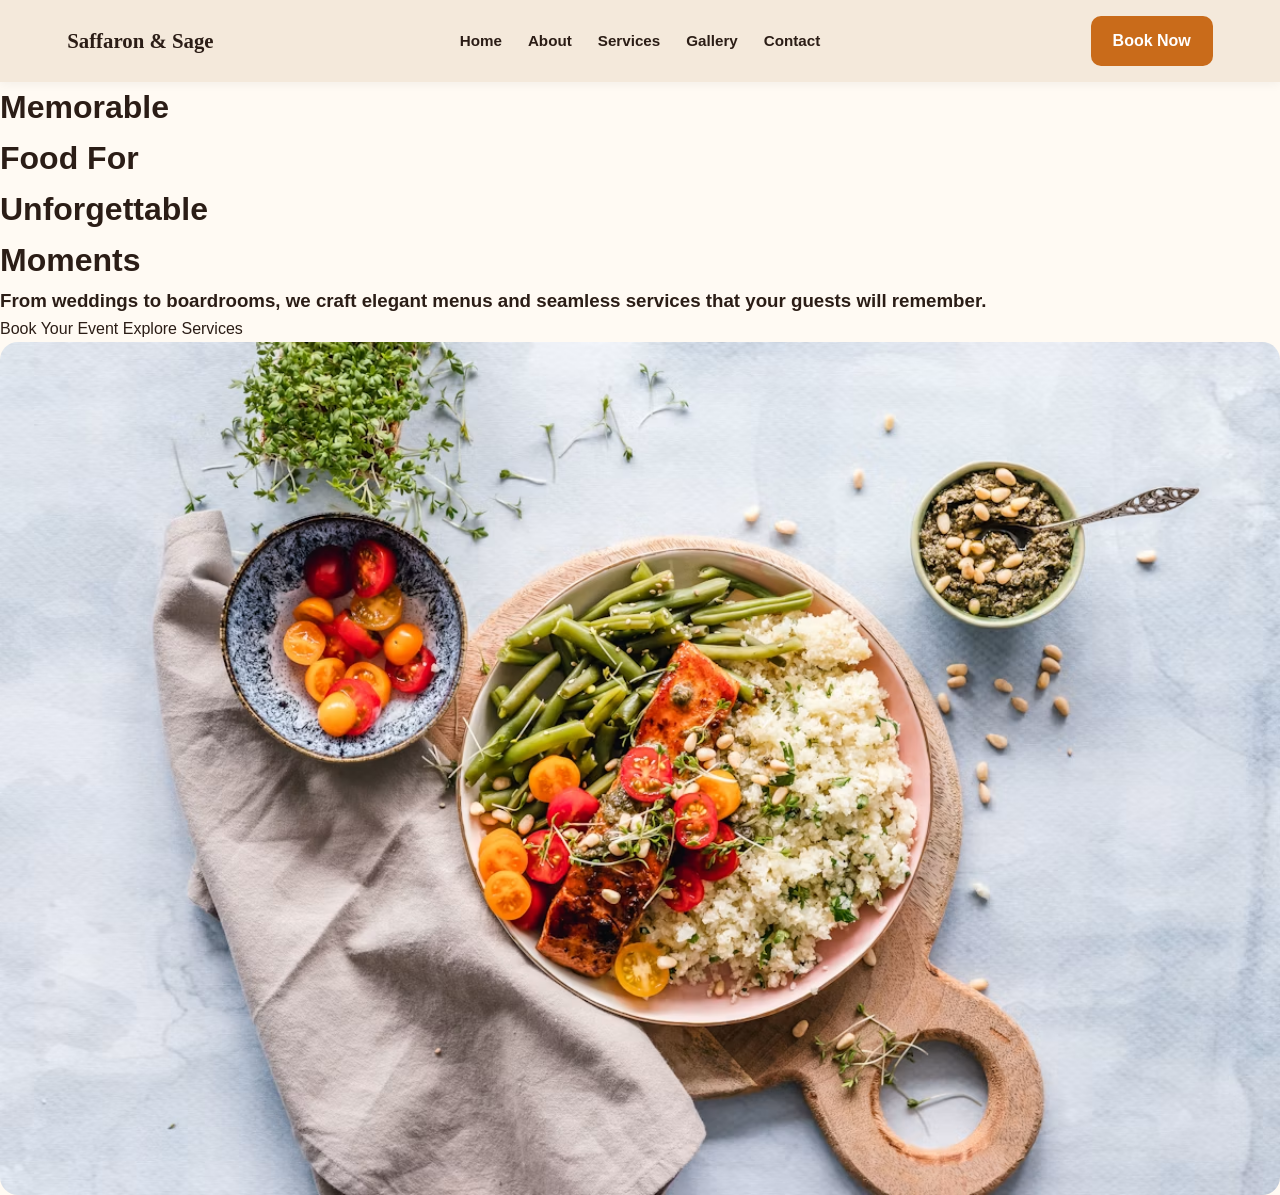
<file: catering.html>
<!DOCTYPE html>
<html lang="en">

<head>
    <meta charset="UTF-8">
    <meta name="viewport" content="width=device-width, initial-scale=1.0">
    <title> Saffaron & Sage Catering </title>
    <link rel="stylesheet" href="./styles/styles.css">
</head>

<body>
    <header class="navbar"> 

        <div class="container col-system navbar-inner">
            <div class="logo col-3">Saffaron & Sage</div>
            <nav class="nav col-6">
                <a href="">Home</a>
                <a href="">About</a>
                <a href="">Services</a>
                <a href="">Gallery</a>
                <a href="">Contact</a>

            </nav>
            <div class="col-3 navbar-action "><a href="" class=" btn btn-primary ">Book Now</a></div>
        </div>
    </header>
    <main>
        <div>
            <h1> Memorable</h1>
            <h1> Food For</h1>
            <h1> Unforgettable</h1>
            <h1> Moments</h1>
            <h3>From weddings to boardrooms, we craft elegant menus and seamless services that your guests will
                remember.</h3>
            <div>
                <nav>
                    <a href="">Book Your Event</a>
                    <a href="">Explore Services</a>
                </nav>
            </div>

            <img src="photos/hole 2.avif" alt="">

        </div>

    </main>
</body>

</html>
</file>
<file: styles/styles.css>
* {
  margin: 0;
  padding: 0;
  box-sizing: border-box;
}
html {
  scroll-behavior: smooth;
}

body {
  font-family: Arial, sans-serif;
  color: #2b1d16;
  background: #fffaf3;
  line-height: 1.6;
}

img {
  width: 100%;
  display: block;
  border-radius: 18px;
}

a {
  text-decoration: none;
  color: inherit;
}

.container {
  width: 92%;
  margin: 0 auto;
}

.col-system {
  display: grid;
  grid-template-columns: repeat(12, 1fr);
  gap: 20px;
}

.col-3 {
  grid-column: span 3;
}

.col-4 {
  grid-column: span 4;
}

.col-5 {
  grid-column: span 5;
}

.col-6 {
  grid-column: span 6;
}

.col-7 {
  grid-column: span 7;
}

.col-12 {
  grid-column: span 12;
}

.section-pad {
  padding: 90px 0;
}

.center {
  text-align: center;
}

.section-tag {
  color: #c96b1a;
  letter-spacing: 2px;
  text-transform: uppercase;
  font-size: 0.8rem;
  font-weight: 700;
  margin-bottom: 10px;
}

.navbar {
  background: #f4e9db;
  position:sticky;
  top: 0;
  z-index: 1000;
  box-shadow: 0 2px 10px rgba(0, 0, 0, 0.05);
}

.navbar-inner {
  align-items: center;
  padding: 16px;
}

.logo {
  font-family: Georgia, serif;
  font-size: 1.3rem;
  font-weight: 700;
}

.nav {
  display: flex;
  justify-content: center;
  gap: 26px;
  font-size: 0.95rem;
  font-weight: 600;
}

.nav a:hover {
  color: #c96b1a;
}

.navbar-action {
  display: flex;
  justify-content: flex-end;
}

.btn {
  display: inline-block;
  padding: 12px 22px;
  border-radius: 10px;
  font-weight: 700;
  transition: 0.3s ease;
}

.btn-primary {
  background: #c96b1a;
  color: #fff;
}

.btn-primary:hover {
  transform: translateX(-2px);
  background: #ad5b14;
}

.btn-secondary {
  border: 1px solid #c96b1a;
  color: #c96b1a;
  background: transparent;
}

.btn-secondary:hover {
  background: #c96b1a;
  color: #fff;
}

.btn-outline {
  background: #c96b1a;
  color: #fff;
}

.hero {
  min-height: 90vh;
  display: flex;
  align-items: center;
  background:
    linear-gradient(rgba(53, 25, 7, 0.45), rgba(53, 25, 7, 0.45)),
    url("https://images.unsplash.com/photo-1517248135467-4c7edcad34c4?auto=format&fit=crop&w=1800&q=80") center/cover no-repeat;
  color: #fff;
}

.hero-grid {
  align-items: center;
  padding: 80px 0;
}

.hero-content h1 {
  font-family: Georgia, serif;
  font-size:  5rem;
  line-height: 1.05;
  margin-bottom: 18px;
}
.lead {
  max-width: 560px;
  font-size: 1.05rem;
  margin-bottom: 28px;
}

.eyebrow {
  letter-spacing: 3px;
  text-transform: uppercase;
  font-size: 0.78rem;
  margin-bottom: 14px;
  color: #f5d3b2;
  font-weight: 700;
}

.hero-buttons {
  display: flex;
  gap: 14px;
}

.hero-image img {
  min-height: 520px;
  object-fit: cover;
  box-shadow: 0 30px 60px rgba(0, 0, 0, 0.25);
}

.about {
  background: #fff9f0;
  margin-top: 60px;
}

.about-grid {
  align-items: center;
}

.about-text h2,
.services h2,
.cta h2 {
  font-family: Georgia, serif;
  font-size:  3.2rem;
  line-height: 1.15;
  margin-bottom: 14px;
}

.about-text p {
  margin-bottom: 14px;
  max-width: 600px;
}

.service-grid {
  margin-top: 40px;
}

.service-card {
  background: #fff;
  border-radius: 20px;
  overflow: hidden;
  box-shadow: 0 12px 30px rgba(0, 0, 0, 0.08);
  transition: 0.3s ease;
}

.service-card:hover {
  transform: translateY(-6px);
}

.service-card img {
  height: 240px;
  object-fit: cover;
  border-radius: 0;
}

.service-card h3 {
  font-size: 1.2rem;
  margin: 18px 18px 10px;
}

.service-card p {
  margin: 0 18px 22px;
  color: #66554b;
}

.gallery {
  background: #fffaf3;
}

.gallery-grid {
  margin-top: 40px;
}

.gallery-grid img {
  height: 280px;
  object-fit: cover;
  box-shadow: 0 10px 25px rgba(0, 0, 0, 0.08);
  transition: 0.3s ease;
}

.gallery-grid img:hover {
  transform: scale(1.02);
}

.cta {
  background: #2b1d16;
  color: #fff;
}

.cta-box {
  background: linear-gradient(135deg, #3c2418, #1f120d);
  border-radius: 28px;
  padding: 50px 30px;
  box-shadow: 0 20px 60px rgba(0, 0, 0, 0.25);
}

.cta-inner {
  text-align: center;
  padding: 10px 0;
}

.cta-inner p {
  max-width: 680px;
  margin: 0 auto 24px;
  color: #f2e5d9;
}

.center-buttons {
  justify-content: center;
}

.footer {
  background: #1f120d;
  color: #fff;
  padding-top: 60px;
}

.footer-grid {
  padding-bottom: 40px;
  align-items: start;
}

.footer-brand h3,
.footer-links h4,
.footer-contact h4 {
  margin-bottom: 16px;
  color: #f5d3b2;
  font-family: Georgia, serif;
}

.footer-brand p,
.footer-contact p {
  color: #e8d9cc;
  margin-bottom: 10px;
}

.footer-links {
  display: flex;
  flex-direction: column;
  gap: 10px;
}

.footer-links a {
  color: #fff;
  transition: 0.3s ease;
}

.footer-links a:hover {
  color: #f5d3b2;
}

.footer-bottom {
  text-align: center;
  padding: 18px 0;
  border-top: 1px solid rgba(255, 255, 255, 0.12);
  color: #e8d9cc;
  font-size: 0.95rem;
}
</file>
